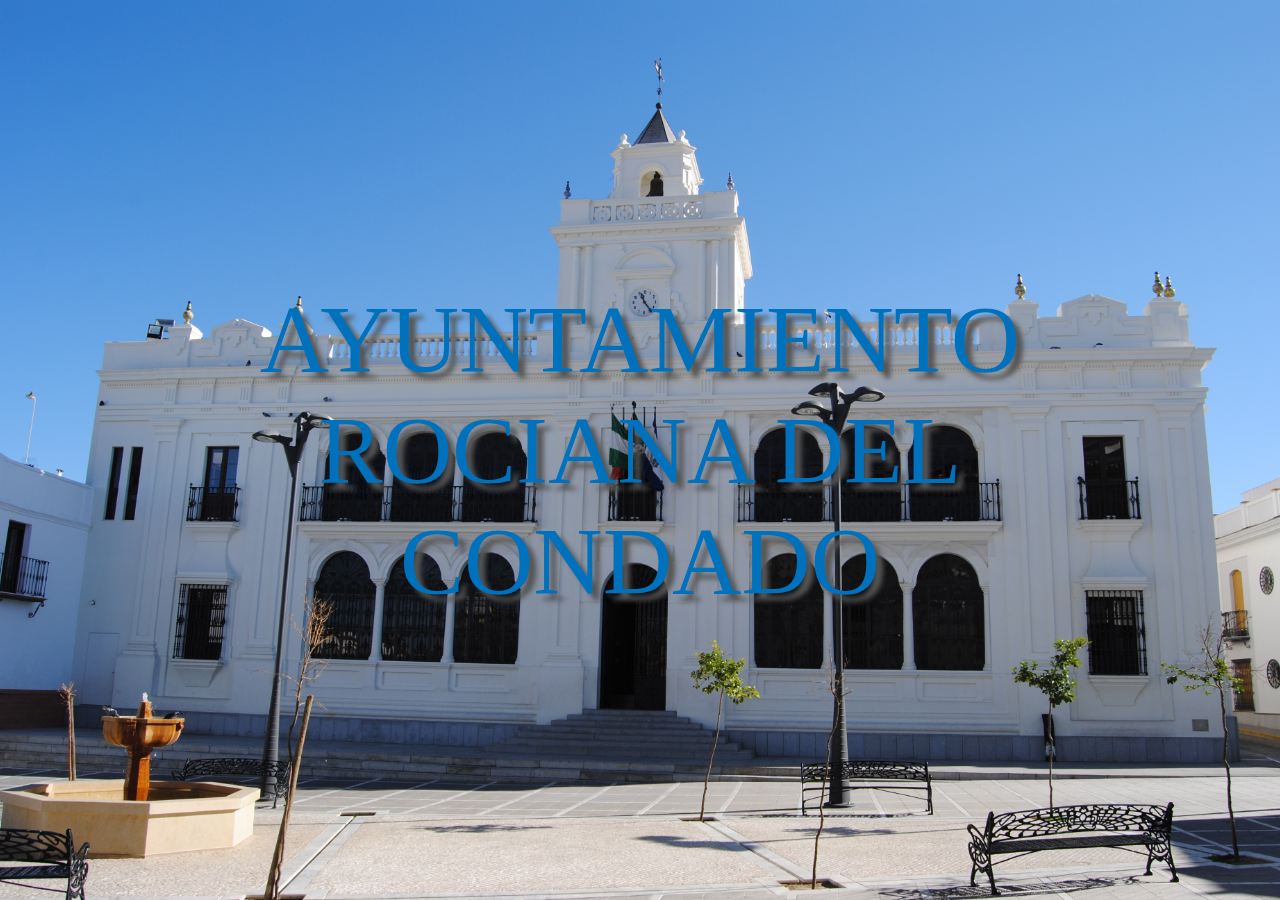
<file: index.html>
<!DOCTYPE html>
<html>
    <head>
        <meta charset="UTF-8"/>
        <title>Ayuntamiento de Rociana del Condado</title>
        <link rel="stylesheet" type="text/css" href="estilos/style.css"/>
        <link rel="icon" type="image/icon" href="imagenes/favicon.ico" sizes="any"/>
    </head>
    <body class="index">
        <a href="articulos/principal.html" class="titulo">AYUNTAMIENTO <br/>ROCIANA DEL CONDADO </a>
        <br>
    </body>
</html>
</file>
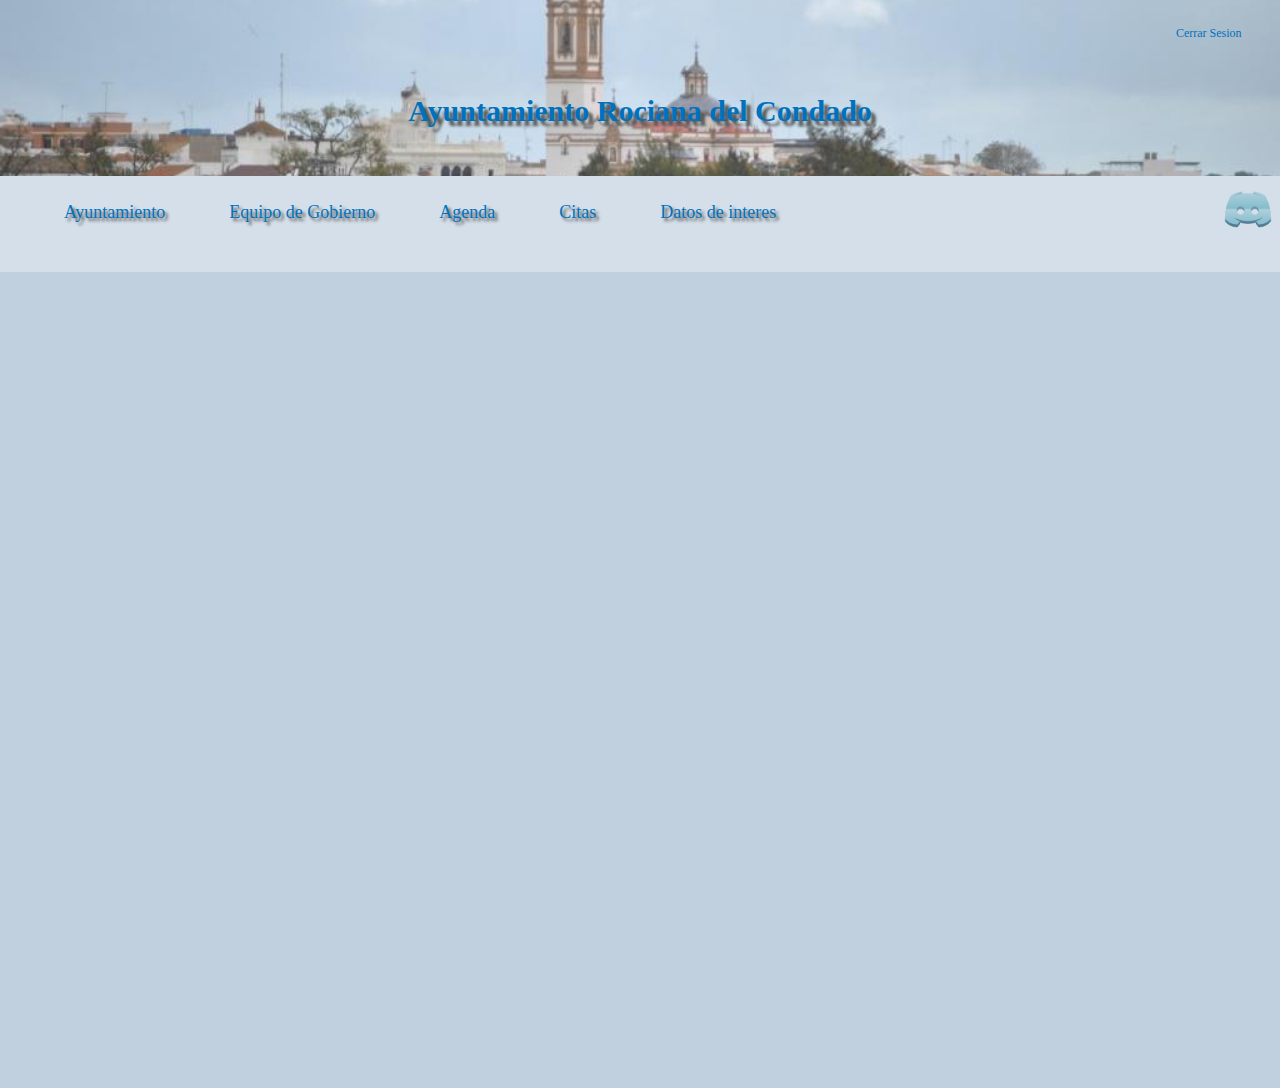
<file: articulos/agenda.html>
<!DOCTYPE html>
<html>
    <head>
        <meta charset="UTF-8"/>
        <title>Ayuntamiento Rociana del Condado</title>
        <link rel="stylesheet" type="text/css" href="../estilos/style.css"/>
        <link rel="icon" type="image/icon" href="../imagenes/favicon.ico" sizes="any"/>
    </head>
    <body class="principal">
        <div id="titulo">
            <a href="sesion.php" class="cierre_sesion">Cerrar Sesion</a>
            <p class="texto_titulo">Ayuntamiento Rociana del Condado</p>
        </div>
        <div id="principal">
            <div id="encabezado">
                <div id="browser">
                    <a href="ayuntamiento.html" class="browser_item">Ayuntamiento</a>
                    <a href="concejalias.html" class="browser_item">Equipo de Gobierno</a>
                    <a href="agenda.html" class="browser_item">Agenda</a>
                    <a href="citas.html" class="browser_item">Citas</a>
                    <a href="datos_interes.html" class="browser_item">Datos de interes</a>
                    <a href="https://discord.gg/KyTBVZAVay" target="blank"><img src="../imagenes/logo_discord.png" id="discord"/></a>
                </div>
            </div>
            <div id="noticias">

            </div>
        </div>
    </body>
</html>
</file>
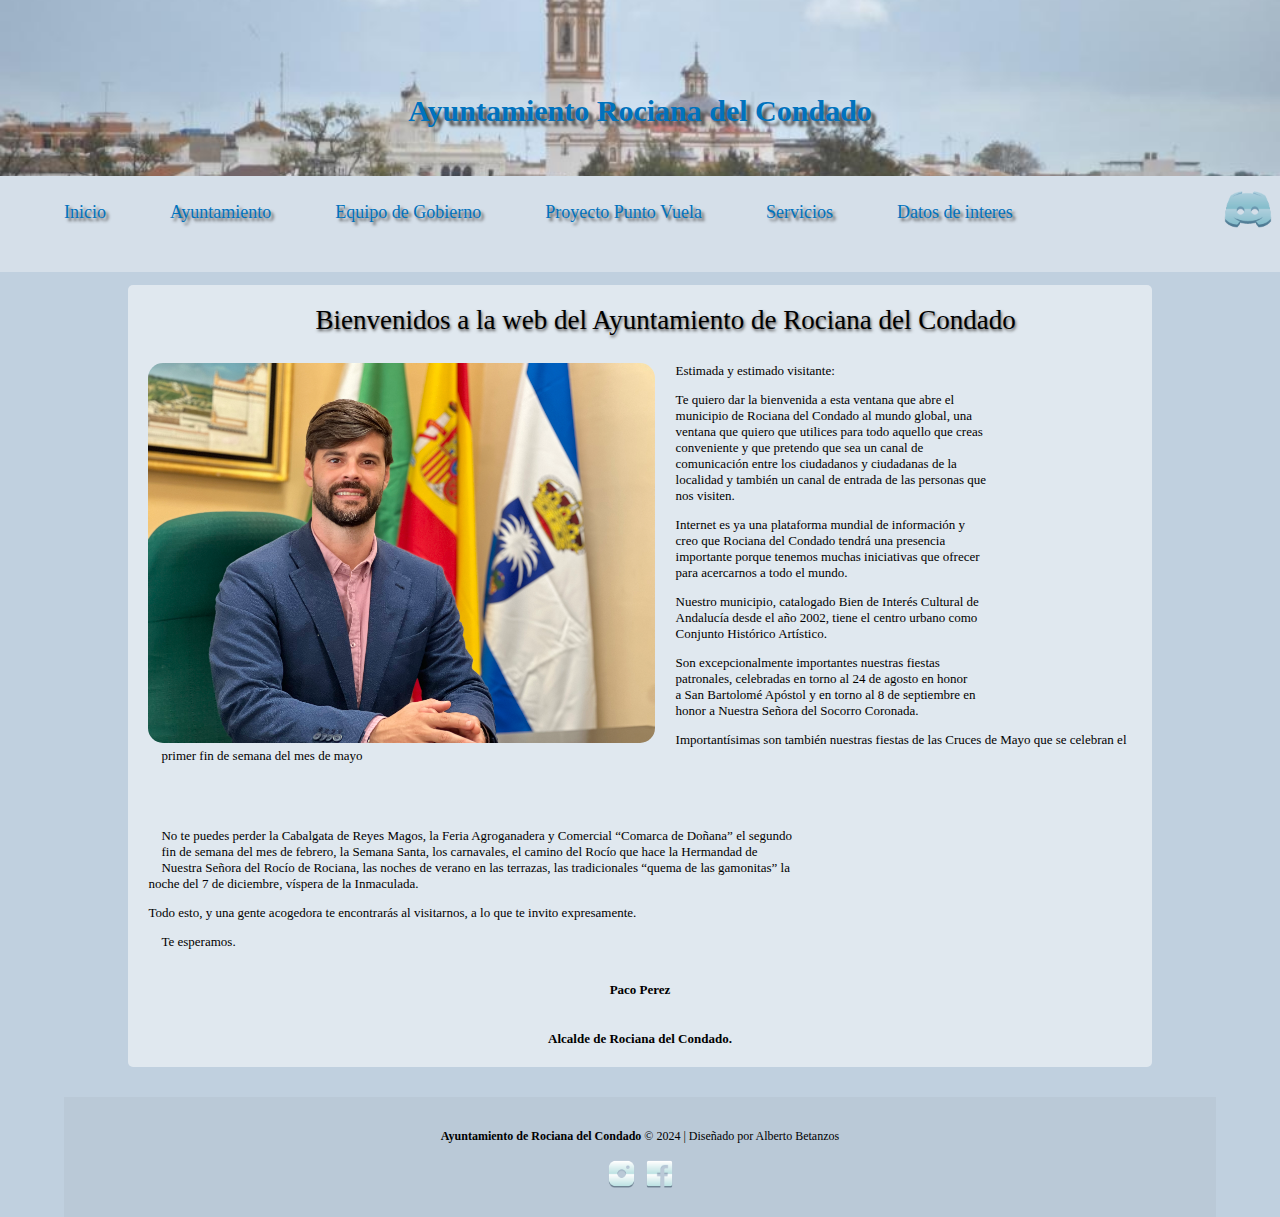
<file: articulos/ayuntamiento.html>
<!DOCTYPE html>
<html>
    <head>
        <meta charset="UTF-8"/>
        <meta name="viewport" content="width=device-width, initial-scale=1.0">
        <title>Ayuntamiento Rociana del Condado</title>
        <link rel="stylesheet" type="text/css" href="../estilos/style.css"/>
        <link rel="icon" type="image/icon" href="../imagenes/favicon.ico" sizes="any"/>
    </head>
    <body class="principal">
        <div id="titulo">
            <p class="texto_titulo">Ayuntamiento Rociana del Condado</p>
        </div>
        <div id="principal">
            <div id="encabezado">
                <div id="browser">
                    <a href="principal.html" class="browser_item">Inicio</a>
                    <a href="ayuntamiento.html" class="browser_item">Ayuntamiento</a>
                    <a href="concejalias.html" class="browser_item">Equipo de Gobierno</a>
                    <a href="proyecto_punto_vuela.html" class="browser_item">Proyecto Punto Vuela</a>
                    <a href="sesion.php" class="browser_item">Servicios</a>
                    <a href="datos_interes.html" class="browser_item">Datos de interes</a>
                    <a href="https://discord.gg/KyTBVZAVay" target="blank"><img src="../imagenes/logo_discord.png" id="discord"/></a>
                </div>
            </div>
            <div id="inf-ayunt">
                <div id="titulo-ayunt">
                    <p class="titulo-ayunt">Bienvenidos a la web del Ayuntamiento de Rociana del Condado</p>
                </div>
                <div id="content-ayunt">
                    <div id="img-ayunt">
                        <img src="../imagenes/alcalde.jpg" id="posic-alcal">
                    </div>
                    <div id="texto-ayunt">
                        <p>Estimada y estimado visitante:</p>
                        <p class="texto-ayunt">Te quiero dar la bienvenida a esta ventana que abre el</p>
                        <p class="texto-ayunt">municipio de Rociana del Condado al mundo global, una</p>
                        <p class="texto-ayunt">ventana que quiero que utilices para todo aquello que creas</p>
                        <p class="texto-ayunt">conveniente y que pretendo que sea un canal de</p>
                        <p class="texto-ayunt">comunicación entre los ciudadanos y ciudadanas de la</p>
                        <p class="texto-ayunt">localidad y también un canal de entrada de las personas que</p>
                        <p>nos visiten.</p>
                        <p class="texto-ayunt">Internet es ya una plataforma mundial de información y</p>
                        <p class="texto-ayunt">creo que Rociana del Condado tendrá una presencia</p>
                        <p class="texto-ayunt">importante porque tenemos muchas iniciativas que ofrecer</p>
                        <p>para acercarnos a todo el mundo.</p>
                        <p class="texto-ayunt">Nuestro municipio, catalogado Bien de Interés Cultural de</p>
                        <p class="texto-ayunt">Andalucía desde el año 2002, tiene el centro urbano como</p>
                        <p>Conjunto Histórico Artístico.</p>
                        <p class="texto-ayunt">Son excepcionalmente importantes nuestras fiestas</p>
                        <p class="texto-ayunt">patronales, celebradas en torno al 24 de agosto en honor</p>
                        <p class="texto-ayunt">a San Bartolomé Apóstol y en torno al 8 de septiembre en</p>
                        <p>honor a Nuestra Señora del Socorro Coronada.</p>
                        <p class="texto-ayunt">Importantísimas son también nuestras fiestas de las Cruces de Mayo que se celebran el primer fin de semana del mes de mayo</p>
                        <br/><br/><br/><br/>
                        <p class="texto-ayunt">No te puedes perder la Cabalgata de Reyes Magos, la Feria Agroganadera  y Comercial “Comarca de Doñana” el segundo</p>
                        <p class="texto-ayunt">fin de semana del mes de febrero, la Semana Santa, los carnavales, el camino del Rocío que hace la Hermandad de</p>
                        <p class="texto-ayunt">Nuestra Señora del Rocío de Rociana, las noches de verano en las terrazas, las tradicionales “quema de las gamonitas” la</p>
                        <p class="texto_ayunt">noche del 7 de diciembre, víspera de la Inmaculada.</p>
                        <p>Todo esto, y una gente acogedora te encontrarás al visitarnos, a lo que te invito expresamente.</p>
                        <p class="texto-ayunt">Te esperamos.</p>
                        <br/><br/>
                        <p class="desp-texto-ayunt">Paco Perez</p>
                        <p class="desp-texto-ayunt">Alcalde de Rociana del Condado.</p>      
                    </div>
                </div>
            </div>
            <div id="pie_pagina">
                <div id="contenido_pie">
                    <p class="color_texto"><b>Ayuntamiento de Rociana del Condado</b> &copy; 2024 | Diseñado por Alberto Betanzos</p>
                    <a href="https://www.instagram.com/?hl=es" target="black"><img src="../imagenes/instagram.png" class="redessoc"></a>
                    <a href="https://www.facebook.com/" target="black"><img src="../imagenes/facebook.png" class="redessoc"></a>
                </div>
            </div>
        </div>
    </body>
</html>
</file>
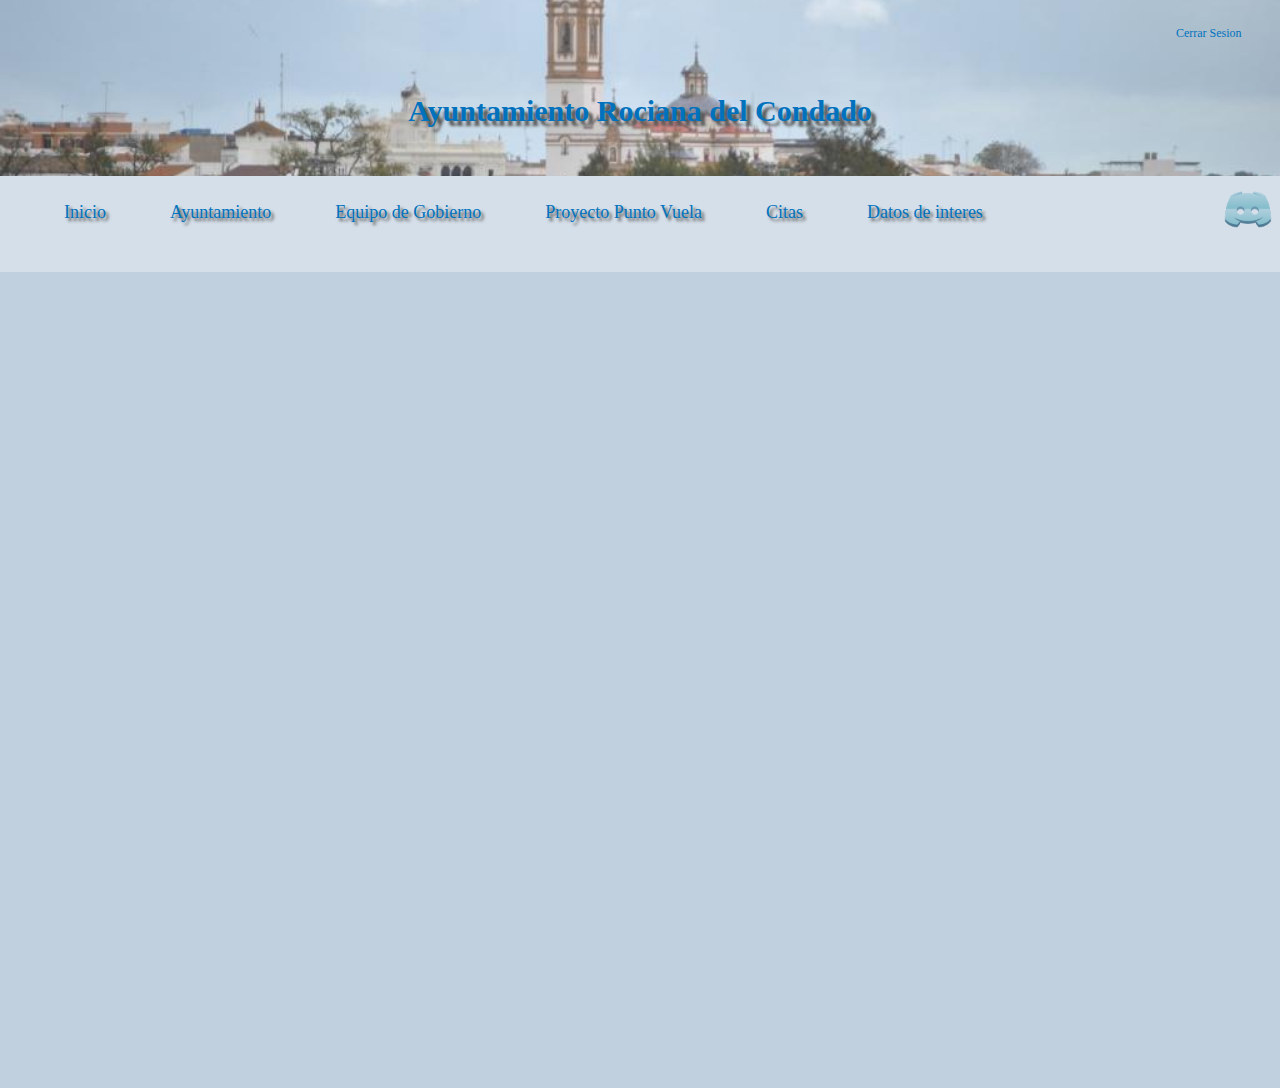
<file: articulos/citas.html>
<!DOCTYPE html>
<html>
    <head>
        <meta charset="UTF-8"/>
        <title>Ayuntamiento Rociana del Condado</title>
        <link rel="stylesheet" type="text/css" href="../estilos/style.css"/>
        <link rel="icon" type="image/icon" href="../imagenes/favicon.ico" sizes="any"/>
    </head>
    <body class="principal">
        <div id="titulo">
            <a href="sesion.php" class="cierre_sesion">Cerrar Sesion</a>
            <p class="texto_titulo">Ayuntamiento Rociana del Condado</p>
        </div>
        <div id="principal">
            <div id="encabezado">
                <div id="browser">
                    <a href="principal.html" class="browser_item">Inicio</a>
                    <a href="ayuntamiento.html" class="browser_item">Ayuntamiento</a>
                    <a href="concejalias.html" class="browser_item">Equipo de Gobierno</a>
                    <a href="proyecto_punto_vuela.html" class="browser_item">Proyecto Punto Vuela</a>
                    <a href="citas.html" class="browser_item">Citas</a>
                    <a href="datos_interes.html" class="browser_item">Datos de interes</a>
                    <a href="https://discord.gg/KyTBVZAVay" target="blank"><img src="../imagenes/logo_discord.png" id="discord"/></a>
                </div>
            </div>
            <div id="noticias">

            </div>
        </div>
    </body>
</html>
</file>
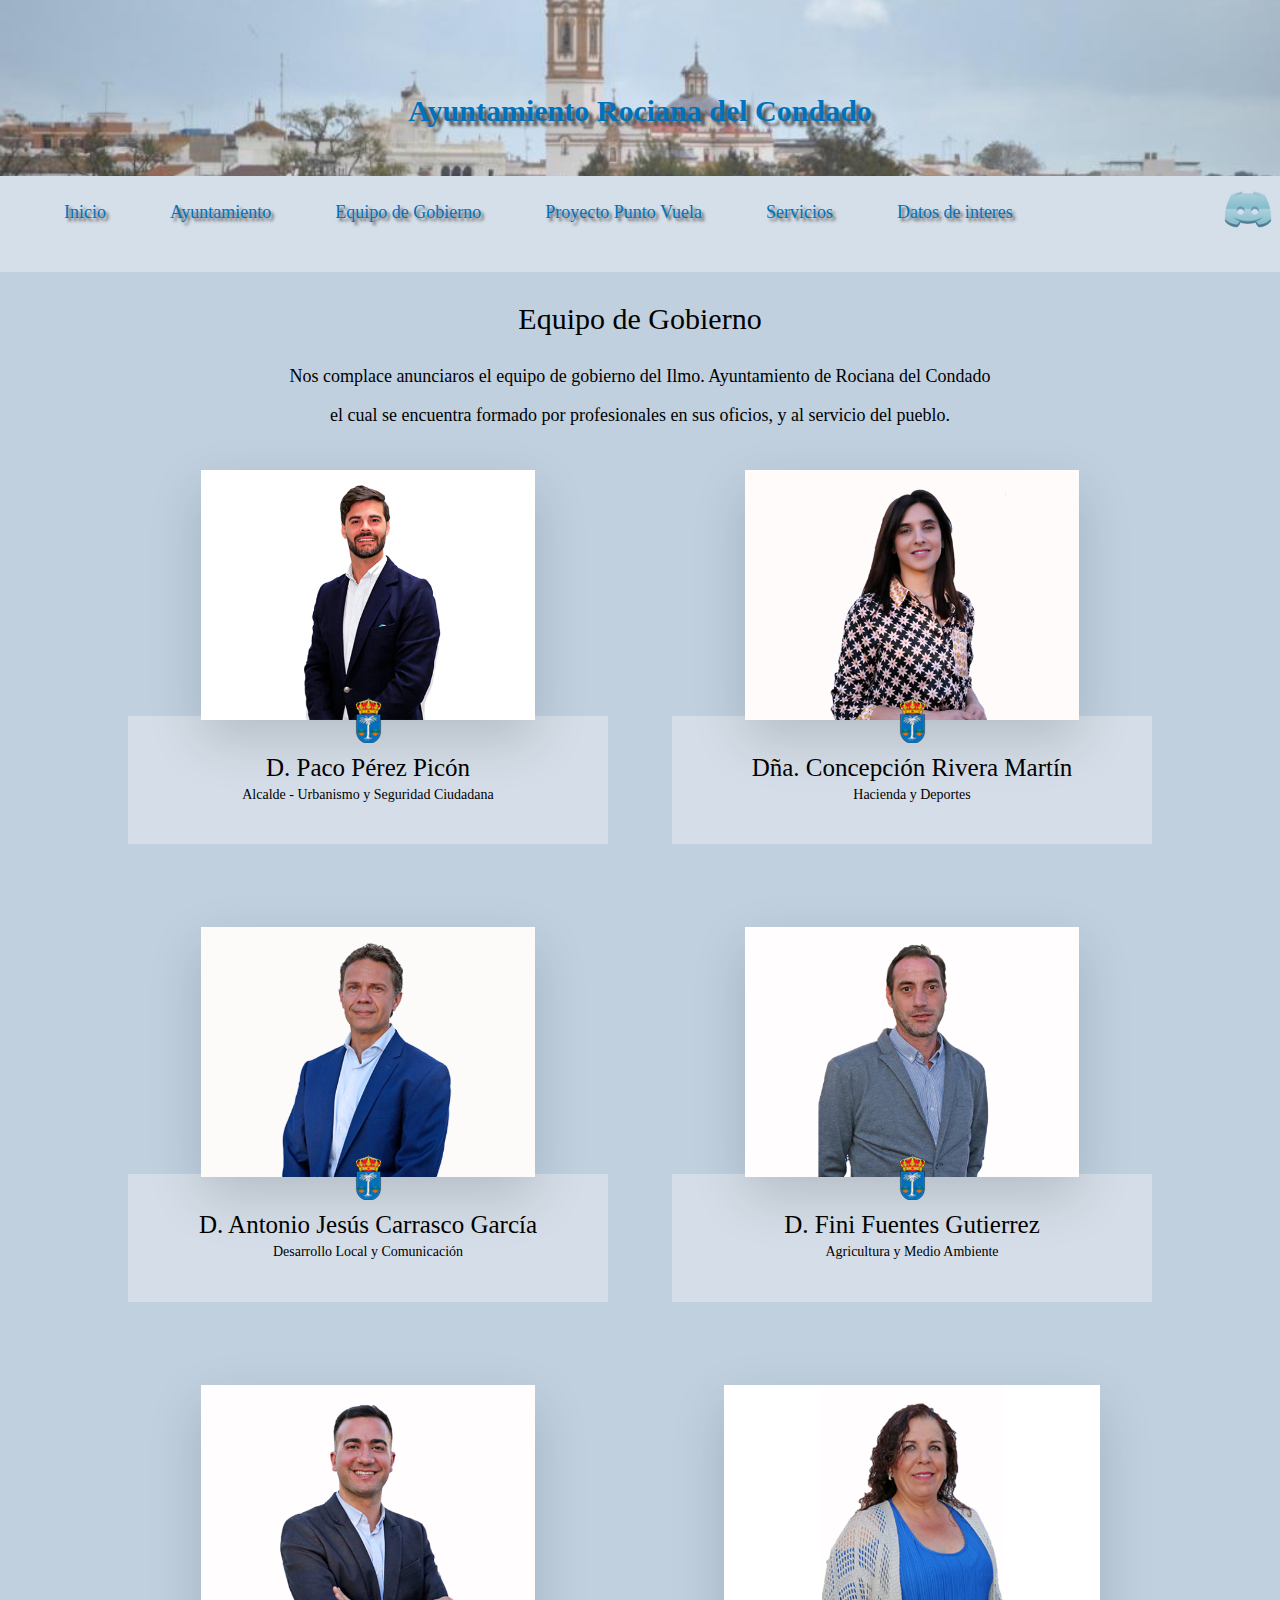
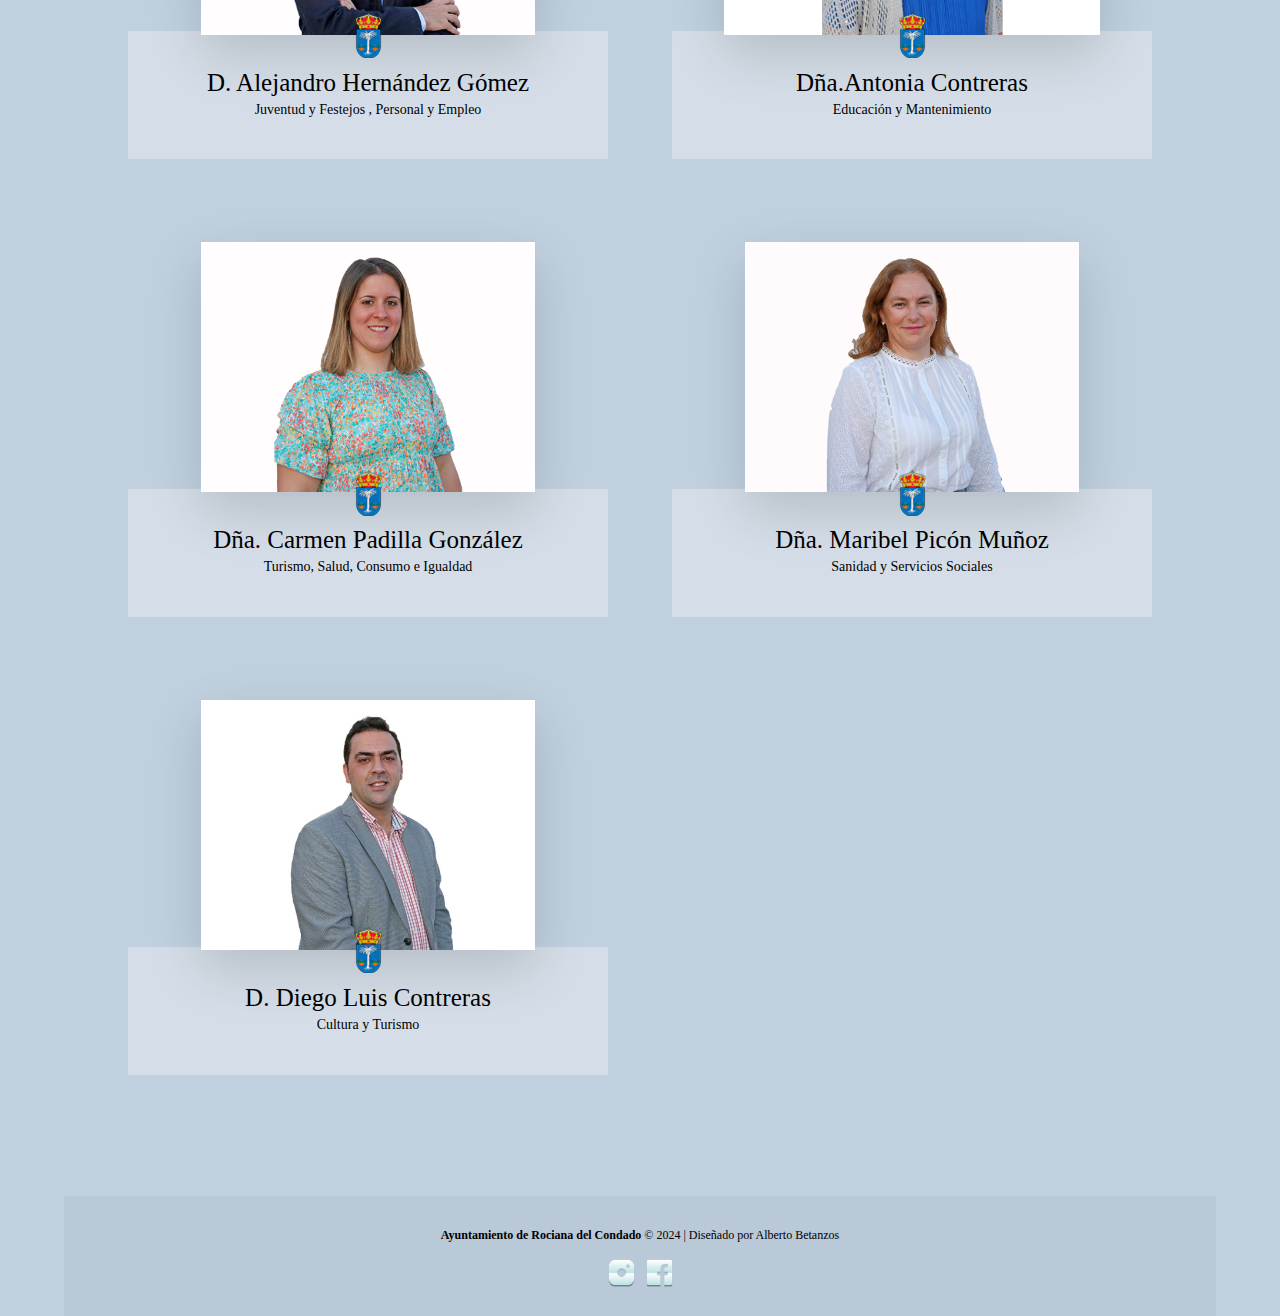
<file: articulos/concejalias.html>
<!DOCTYPE html>
<html>
    <head>
        <meta charset="UTF-8"/>
        <meta name="viewport" content="width=device-width, initial-scale=1.0">
        <title>Ayuntamiento Rociana del Condado</title>
        <link rel="stylesheet" type="text/css" href="../estilos/style.css"/>
        <link rel="icon" type="image/icon" href="../imagenes/favicon.ico" sizes="any"/>
    </head>
    <body class="principal">
        <div id="titulo">
            <p class="texto_titulo">Ayuntamiento Rociana del Condado</p>
        </div>
        <div id="principal_concejalias">
            <div id="encabezado">
                <div id="browser">
                    <a href="principal.html" class="browser_item">Inicio</a>
                    <a href="ayuntamiento.html" class="browser_item">Ayuntamiento</a>
                    <a href="concejalias.html" class="browser_item">Equipo de Gobierno</a>
                    <a href="proyecto_punto_vuela.html" class="browser_item">Proyecto Punto Vuela</a>
                    <a href="sesion.php" class="browser_item">Servicios</a>
                    <a href="datos_interes.html" class="browser_item">Datos de interes</a>
                    <a href="https://discord.gg/KyTBVZAVay" target="blank"><img src="../imagenes/logo_discord.png" id="discord"/></a>
                </div>
            </div>
            <div id="contenido_concejalias">
                <p id="center_encabezado">Equipo de Gobierno</p>
                <p id="center">Nos complace anunciaros el equipo de gobierno del Ilmo. Ayuntamiento de Rociana del Condado</p>
                <p id="center">el cual se encuentra formado por profesionales en sus oficios, y al servicio del pueblo.</p>
                <div id="articulo_concejalia1">
                    <div>
                        <img src="../imagenes/equipo_gobierno/paco_perez.png" id="posicion"/>
                    </div>
                    <div>
                        <img src="../imagenes/logo.png" id="logo_aytm"/>
                    </div>
                    <div id="texto_concejal">
                        <p class="nombre_concejal">D. Paco Pérez Picón</p>
                        <p class="info_concejal">Alcalde - Urbanismo y Seguridad Ciudadana</p>
                    </div>
                </div>
                <div id="articulo_concejalia2">
                    <div>
                        <img src="../imagenes/equipo_gobierno/concepcion_rivera.png" id="posicion"/>
                    </div>
                    <div>
                        <img src="../imagenes/logo.png" id="logo_aytm"/>
                    </div>
                    <div id="texto_concejal">
                        <p class="nombre_concejal">Dña. Concepción Rivera Martín</p>
                        <p class="info_concejal">Hacienda y Deportes</p>
                    </div>
                </div>
                <div id="articulo_concejalia1">
                    <div>
                        <img src="../imagenes/equipo_gobierno/antonio_carrasco.png" id="posicion"/>
                    </div>
                    <div>
                        <img src="../imagenes/logo.png" id="logo_aytm"/>
                    </div>
                    <div id="texto_concejal">
                        <p class="nombre_concejal">D. Antonio Jesús Carrasco García</p>
                        <p class="info_concejal">Desarrollo Local y Comunicación</p>
                    </div>
                </div>
                <div id="articulo_concejalia2">
                    <div>
                        <img src="../imagenes/equipo_gobierno/fini_fuentes.png" id="posicion"/>
                    </div>
                    <div>
                        <img src="../imagenes/logo.png" id="logo_aytm"/>
                    </div>
                    <div id="texto_concejal">
                        <p class="nombre_concejal">D. Fini Fuentes Gutierrez</p>
                        <p class="info_concejal">Agricultura y Medio Ambiente</p>
                    </div>
                </div>
                <div id="articulo_concejalia1">
                    <div>
                        <img src="../imagenes/equipo_gobierno/alejandro_hernandez.png" id="posicion"/>
                    </div>
                    <div>
                        <img src="../imagenes/logo.png" id="logo_aytm"/>
                    </div>
                    <div id="texto_concejal">
                        <p class="nombre_concejal">D. Alejandro Hernández Gómez</p>
                        <p class="info_concejal">Juventud y Festejos , Personal y Empleo</p>
                    </div>
                </div>
                <div id="articulo_concejalia2">
                    <div>
                        <img src="../imagenes/equipo_gobierno/antonia_contreras.png" id="posicion"/>
                    </div>
                    <div>
                        <img src="../imagenes/logo.png" id="logo_aytm"/>
                    </div>
                    <div id="texto_concejal">
                        <p class="nombre_concejal">Dña.Antonia Contreras</p>
                        <p class="info_concejal">Educación y Mantenimiento</p>
                    </div>
                </div>
                <div id="articulo_concejalia1">
                    <div>
                        <img src="../imagenes/equipo_gobierno/carmen_padilla.png" id="posicion"/>
                    </div>
                    <div>
                        <img src="../imagenes/logo.png" id="logo_aytm"/>
                    </div>
                    <div id="texto_concejal">
                        <p class="nombre_concejal">Dña. Carmen Padilla González</p>
                        <p class="info_concejal">Turismo, Salud, Consumo e Igualdad</p>
                    </div>
                </div>
                <div id="articulo_concejalia2">
                    <div>
                        <img src="../imagenes/equipo_gobierno/maribel_picon.png" id="posicion"/>
                    </div>
                    <div>
                        <img src="../imagenes/logo.png" id="logo_aytm"/>
                    </div>
                    <div id="texto_concejal">
                        <p class="nombre_concejal">Dña. Maribel Picón Muñoz</p>
                        <p class="info_concejal">Sanidad y Servicios Sociales</p>
                    </div>
                </div>
                <div id="articulo_concejalia1">
                    <div>
                        <img src="../imagenes/equipo_gobierno/diego_luis.png" id="posicion"/>
                    </div>
                    <div>
                        <img src="../imagenes/logo.png" id="logo_aytm"/>
                    </div>
                    <div id="texto_concejal">
                        <p class="nombre_concejal">D. Diego Luis Contreras</p>
                        <p class="info_concejal">Cultura y Turismo</p>
                    </div>
                </div>
            </div>
            <div id="pie_pagina">
                <div id="contenido_pie">
                    <p class="color_texto"><b>Ayuntamiento de Rociana del Condado</b> &copy; 2024 | Diseñado por Alberto Betanzos</p>
                    <a href="https://www.instagram.com/?hl=es" target="black"><img src="../imagenes/instagram.png" class="redessoc"></a>
                    <a href="https://www.facebook.com/" target="black"><img src="../imagenes/facebook.png" class="redessoc"></a>
                </div>
            </div>
        </div>
    </body>
</html>
</file>
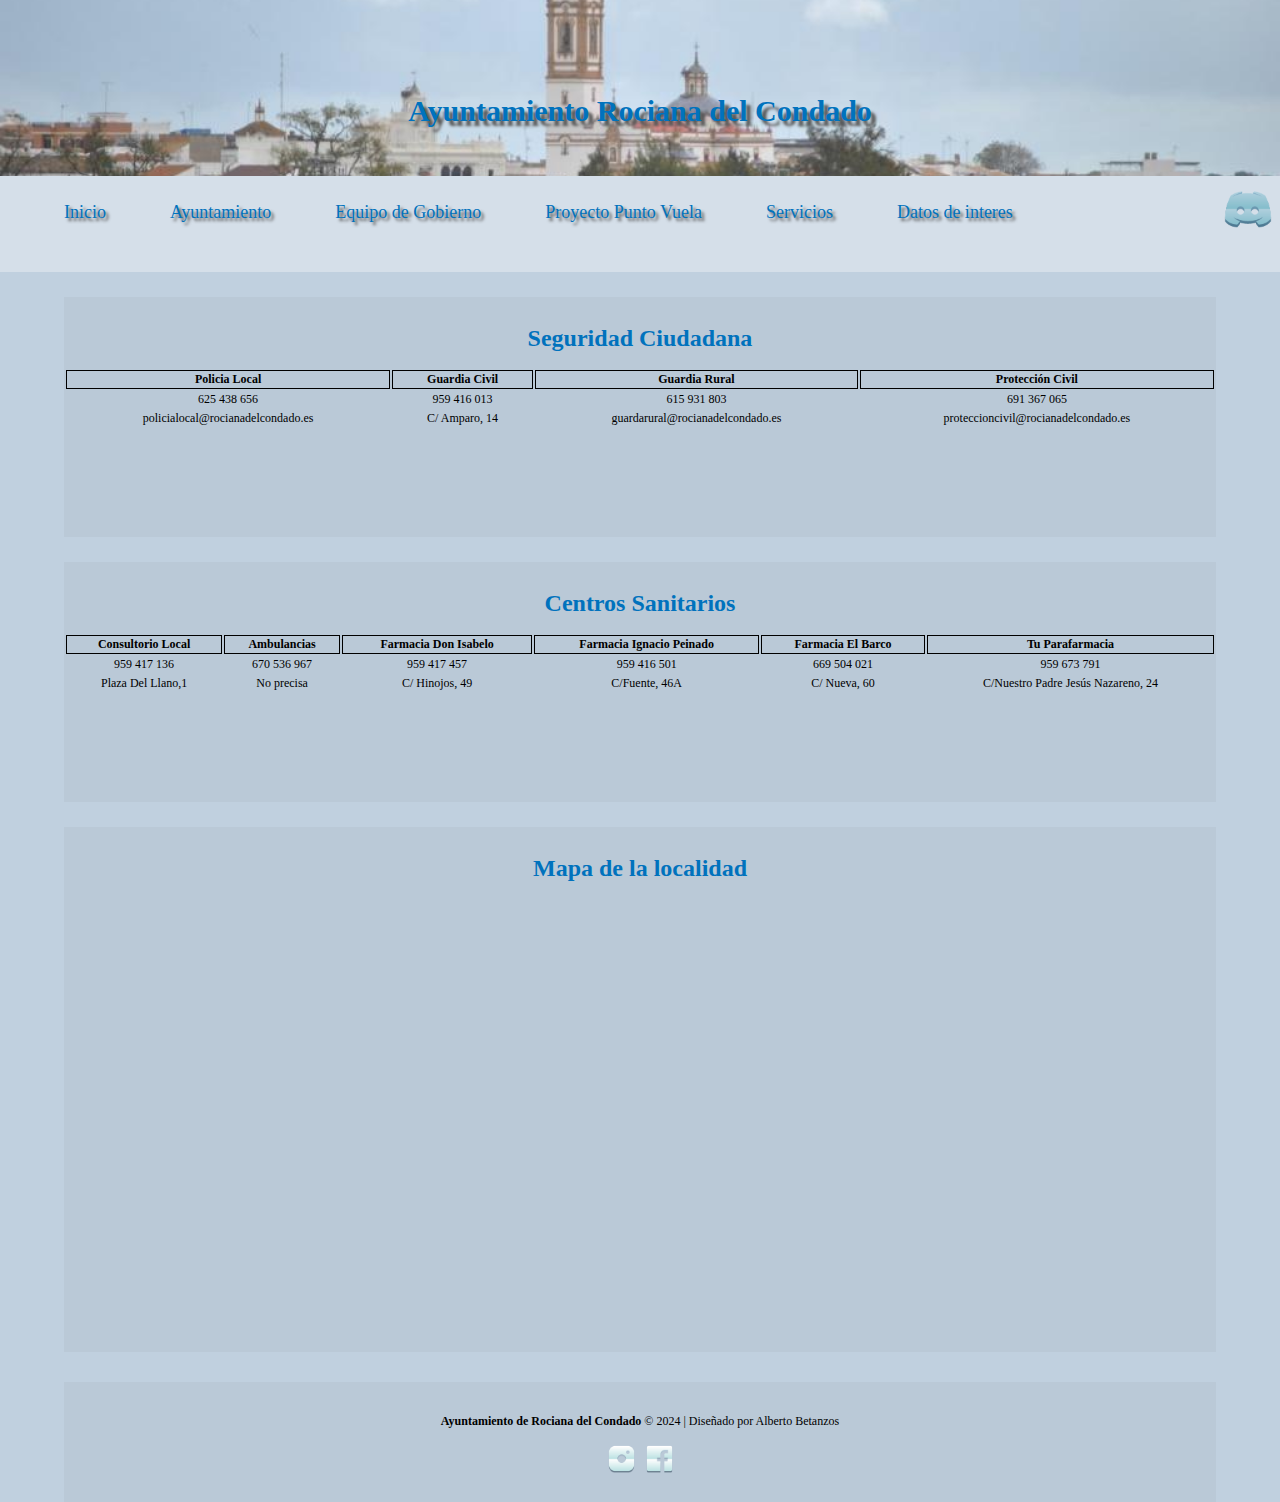
<file: articulos/datos_interes.html>
<!DOCTYPE html>
<html>
    <head>
        <meta charset="UTF-8"/>
        <title>Ayuntamiento Rociana del Condado</title>
        <link rel="stylesheet" type="text/css" href="../estilos/style.css"/>
        <link rel="icon" type="image/icon" href="../imagenes/favicon.ico" sizes="any"/>
    </head>
    <body class="principal">
        <div id="titulo">
            <p class="texto_titulo">Ayuntamiento Rociana del Condado</p>
        </div>
        <div id="principal">
            <div id="encabezado">
                <div id="browser">
                    <a href="principal.html" class="browser_item">Inicio</a>
                    <a href="ayuntamiento.html" class="browser_item">Ayuntamiento</a>
                    <a href="concejalias.html" class="browser_item">Equipo de Gobierno</a>
                    <a href="proyecto_punto_vuela.html" class="browser_item">Proyecto Punto Vuela</a>
                    <a href="sesion.php" class="browser_item">Servicios</a>
                    <a href="datos_interes.html" class="browser_item">Datos de interes</a>
                    <a href="https://discord.gg/KyTBVZAVay" target="blank"><img src="../imagenes/logo_discord.png" id="discord"/></a>
                </div>
            </div>
            <div id="datos_interes">
                <div id="texto_interes">
                    <h1>Seguridad Ciudadana</h1>
                    <table class="seg_ciudadana">
                        <tr>
                            <td class="titulo_table">Policia Local</td>
                            <td class="titulo_table">Guardia Civil</td>
                            <td class="titulo_table">Guardia Rural</td>
                            <td class="titulo_table">Protección Civil</td>
                        </tr>
                        <tr>
                            <td>625 438 656</td>
                            <td>959 416 013</td>
                            <td>615 931 803</td>
                            <td>691 367 065</td>
                        </tr>
                        <tr>
                            <td>policialocal@rocianadelcondado.es</td>
                            <td>C/ Amparo, 14</td>
                            <td>guardarural@rocianadelcondado.es</td>
                            <td>proteccioncivil@rocianadelcondado.es</td>
                        </tr>
                    </table>
                </div>
            </div>
            <div id="datos_interes">
                <div id="texto_interes">
                    <h1>Centros Sanitarios</h1>
                    <table class="seg_ciudadana">
                        <tr>
                            <td class="titulo_table">Consultorio Local</td>
                            <td class="titulo_table">Ambulancias</td>
                            <td class="titulo_table">Farmacia Don Isabelo</td>
                            <td class="titulo_table">Farmacia Ignacio Peinado</td>
                            <td class="titulo_table">Farmacia El Barco</td>
                            <td class="titulo_table">Tu Parafarmacia</td>
                        </tr>
                        <tr>
                            <td>959 417 136</td>
                            <td>670 536 967</td>
                            <td>959 417 457</td>
                            <td>959 416 501</td>
                            <td>669 504 021</td>
                            <td>959 673 791</td>
                        </tr>
                        <tr>
                            <td>Plaza Del Llano,1</td>
                            <td>No precisa</td>
                            <td>C/ Hinojos, 49</td>
                            <td>C/Fuente, 46A</td>
                            <td>C/ Nueva, 60</td>
                            <td>C/Nuestro Padre Jesús Nazareno, 24 </td>
                        </tr>
                    </table>
                </div>
            </div>
            <div id="datos_interes_mapa">
                <div id="texto_interes">
                    <h1>Mapa de la localidad</h1>
                    <p><iframe style="border: 0;" src="https://www.google.com/maps/embed?pb=!1m18!1m12!1m3!1d12694.218689158744!2d-6.607168361564492!3d37.30568694533891!2m3!1f0!2f0!3f0!3m2!1i1024!2i768!4f13.1!3m3!1m2!1s0xd11efeaa0164cdb%3A0xc5c8ef10f1ac5f80!2s21720+Rociana+del+Condado%2C+Huelva!5e0!3m2!1ses!2ses!4v1453892736752" width="600" height="450" frameborder="0" allowfullscreen="allowfullscreen"></iframe></p>
                </div>
            </div>
            <div id="pie_pagina">
                <div id="contenido_pie">
                    <p class="color_texto"><b>Ayuntamiento de Rociana del Condado</b> &copy; 2024 | Diseñado por Alberto Betanzos</p>
                    <a href="https://www.instagram.com/?hl=es" target="black"><img src="../imagenes/instagram.png" class="redessoc"></a>
                    <a href="https://www.facebook.com/" target="black"><img src="../imagenes/facebook.png" class="redessoc"></a>
                </div>
            </div>
        </div>
    </body>
</html>
</file>
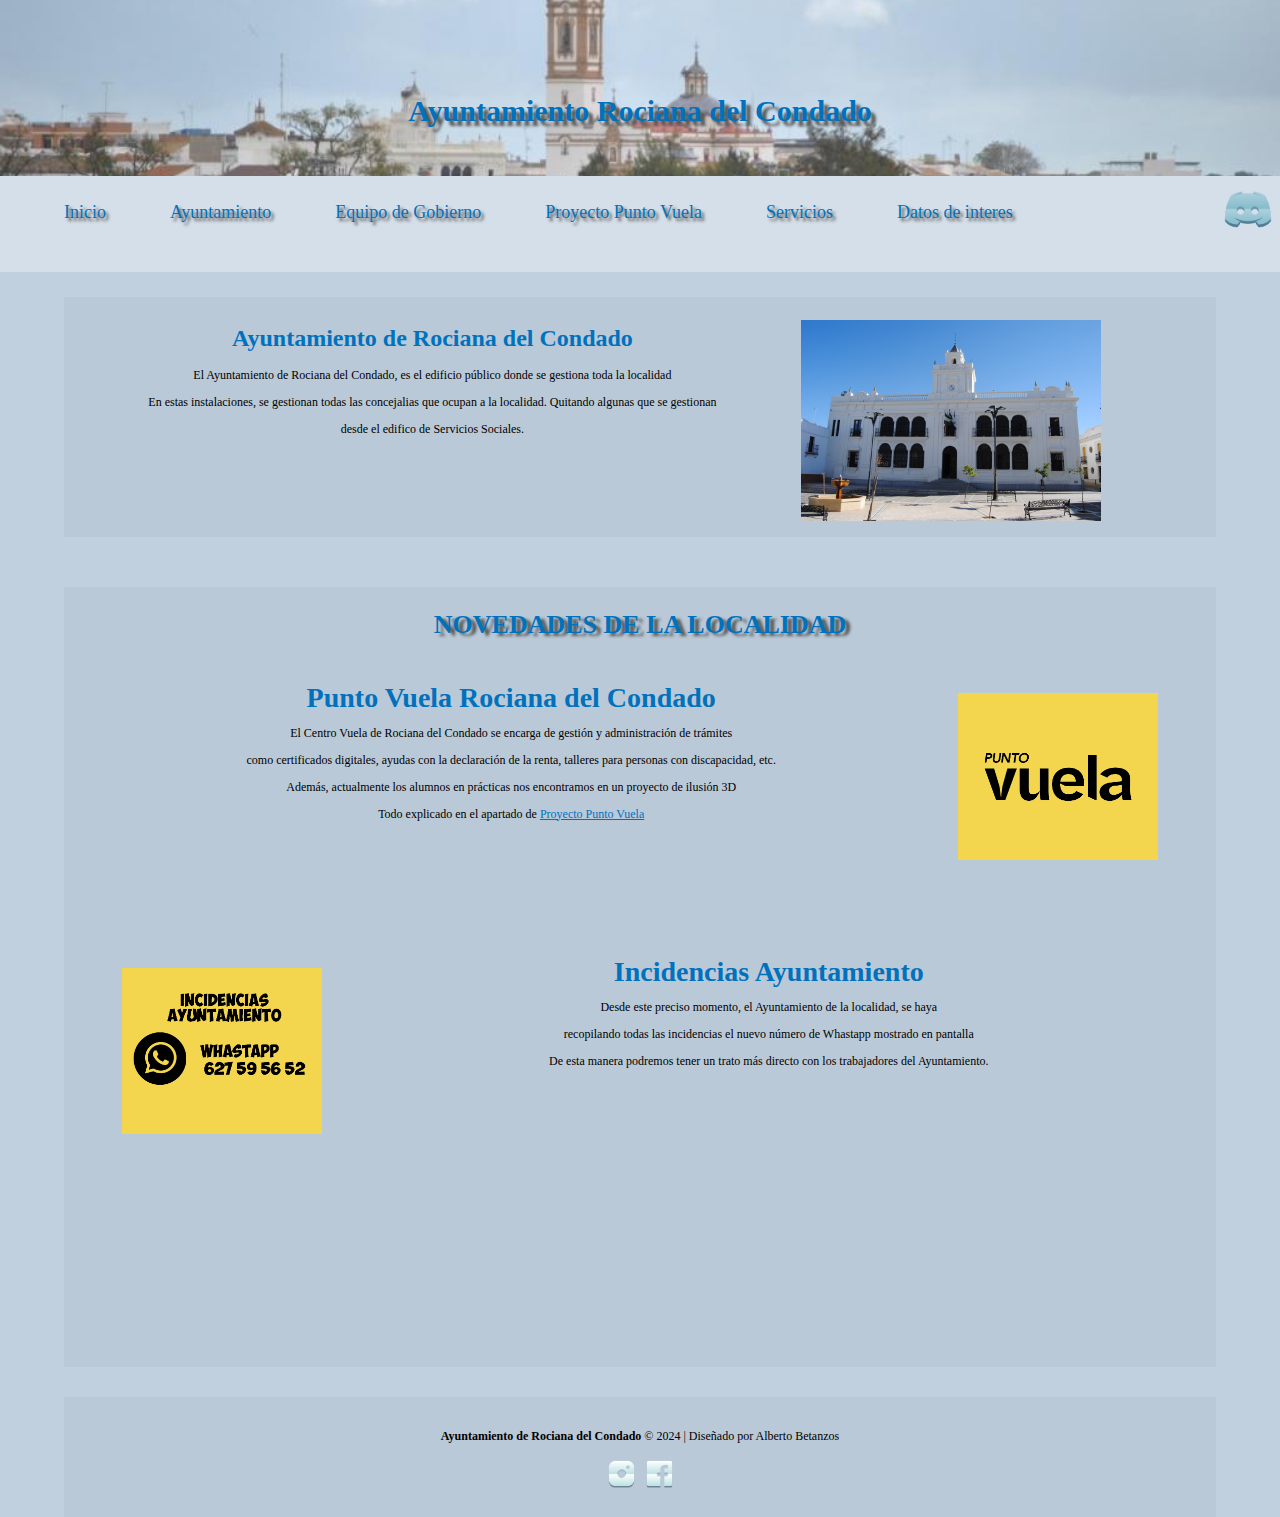
<file: articulos/principal.html>
<!DOCTYPE html>
<html>
    <head>
        <meta charset="UTF-8"/>
        <meta name="viewport" content="width=device-width, initial-scale=1.0">
        <title>Ayuntamiento Rociana del Condado</title>
        <link rel="stylesheet" type="text/css" href="../estilos/style.css"/>
        <link rel="icon" type="image/icon" href="../imagenes/favicon.ico" sizes="any"/>
    </head>
    <body class="principal">
        <div id="titulo">
            <p class="texto_titulo">Ayuntamiento Rociana del Condado</p>
        </div>
        <div id="principal">
            <div id="encabezado">
                <div id="browser">
                    <a href="principal.html" class="browser_item">Inicio</a>
                    <a href="ayuntamiento.html" class="browser_item">Ayuntamiento</a>
                    <a href="concejalias.html" class="browser_item">Equipo de Gobierno</a>
                    <a href="proyecto_punto_vuela.html" class="browser_item">Proyecto Punto Vuela</a>
                    <a href="sesion.php" class="browser_item">Servicios</a>
                    <a href="datos_interes.html" class="browser_item">Datos de interes</a>
                    <a href="https://discord.gg/KyTBVZAVay" target="blank"><img src="../imagenes/logo_discord.png" id="discord"/></a>
                </div>
            </div>
            <div id="explicacion">
                <div id="texto">
                    <img src="../imagenes/index.jpg" id="foto"/>
                    <h1>Ayuntamiento de Rociana del Condado</h1>
                    <p class="color_texto">El Ayuntamiento de Rociana del Condado, es el edificio público donde se gestiona toda la localidad</p>
                    <p class="color_texto">En estas instalaciones, se gestionan todas las concejalias que ocupan a la localidad. Quitando algunas que se gestionan</p>
                    <p class="color_texto">desde el edifico de Servicios Sociales.</p>
                </div>
            </div>
            <div id="novedades_localidad">
                <div id="cab_novedades">
                    <h1 class="top">NOVEDADES DE LA LOCALIDAD</h1>
                </div>
                <div id="novedad">
                    <img src="../imagenes/punto_vuela.png" id="foto1"/>
                    <div class="texto">
                        <a href="https://www.facebook.com/guadalinfo.rocianadelcondado/?_rdr" target="blank" class="titulos">Punto Vuela Rociana del Condado</a>
                        <p class="color_texto">El Centro Vuela de Rociana del Condado se encarga de gestión y administración de trámites</p>
                        <p class="color_texto">como certificados digitales, ayudas con la declaración de la renta, talleres para personas con discapacidad, etc.</p>
                        <p class="color_texto">Además, actualmente los alumnos en prácticas nos encontramos en un proyecto de ilusión 3D</p>
                        <p class="color_texto">Todo explicado en el apartado de <a href="../articulos/proyecto_punto_vuela.html" class="click">Proyecto Punto Vuela</a></p>
                    </div>
                </div>
                <div id="novedad">
                    <img src="../imagenes/incidencias.png" id="foto2"/>
                    <div class="texto">
                        <a href="https://www.instagram.com/p/C70wO11oV3s/?utm_source=ig_web_copy_link&igsh=MzRlODBiNWFlZA==" target="blank" class="titulos">Incidencias Ayuntamiento</a>
                        <p class="color_texto">Desde este preciso momento, el Ayuntamiento de la localidad, se haya</p>
                        <p class="color_texto">recopilando todas las incidencias el nuevo número de Whastapp mostrado en pantalla</p>
                        <p class="color_texto">De esta manera podremos tener un trato más directo con los trabajadores del Ayuntamiento.</p>
                    </div>    
                </div>
            </div>
            <div id="pie_pagina">
                <div id="contenido_pie">
                    <p class="color_texto"><b>Ayuntamiento de Rociana del Condado</b> &copy; 2024 | Diseñado por Alberto Betanzos</p>
                    <a href="https://www.instagram.com/?hl=es" target="black"><img src="../imagenes/instagram.png" class="redessoc"></a>
                    <a href="https://www.facebook.com/" target="black"><img src="../imagenes/facebook.png" class="redessoc"></a>
                </div>
            </div>
        </div>
    </body>
</html>
</file>
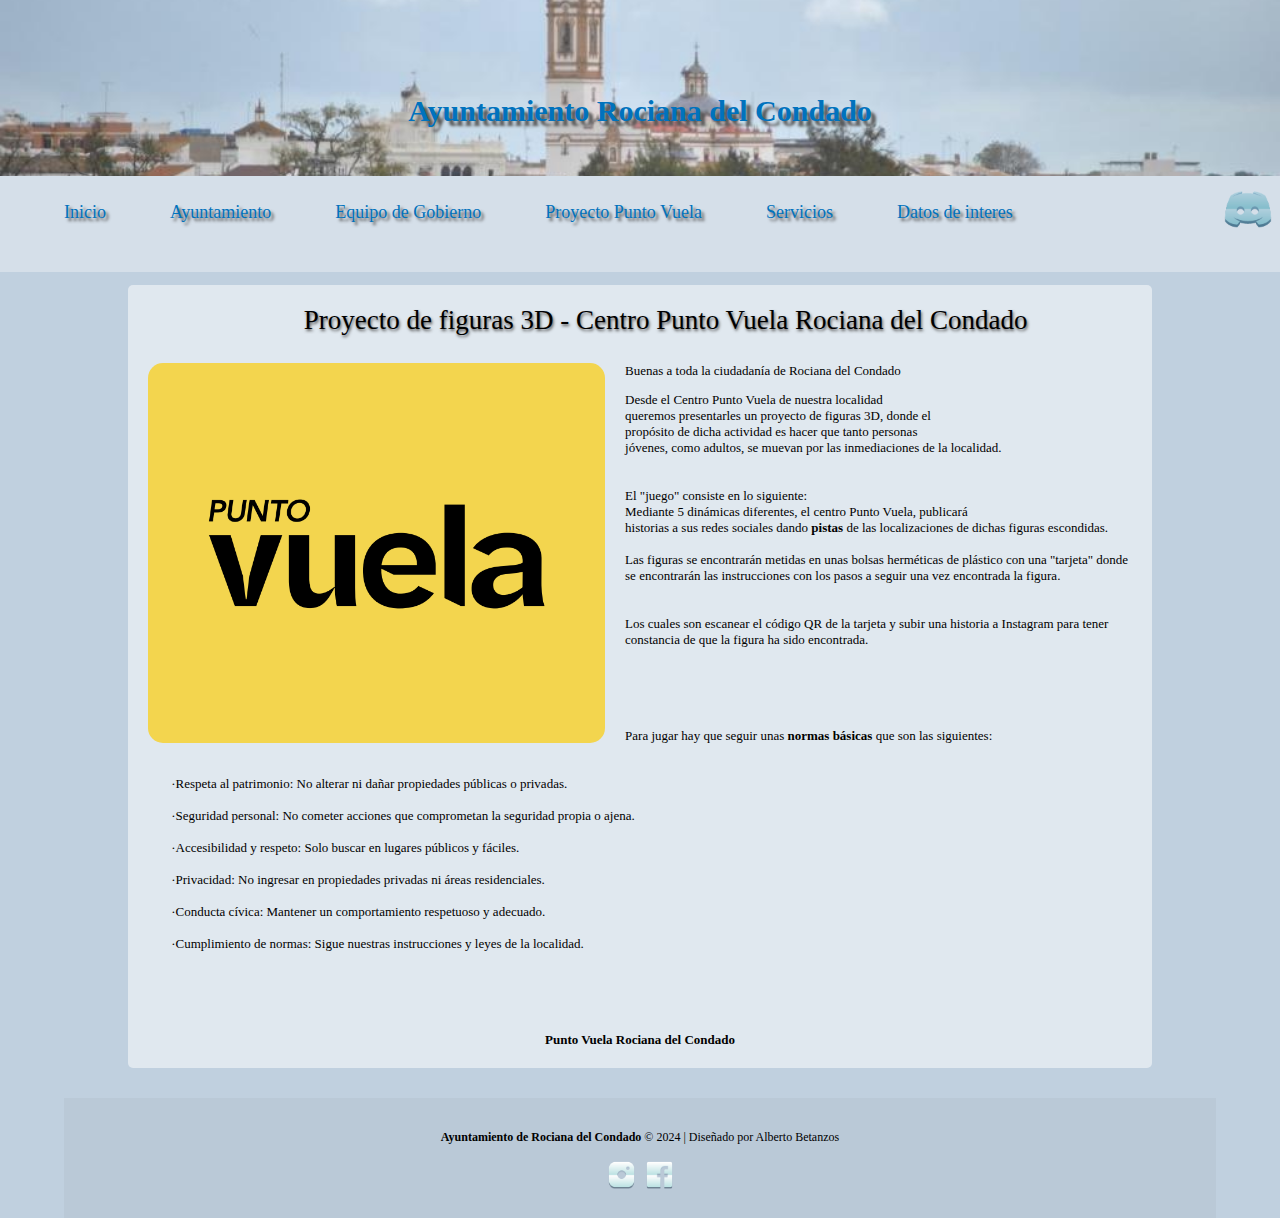
<file: articulos/proyecto_punto_vuela.html>
<!DOCTYPE html>
<html>
    <head>
        <meta charset="UTF-8"/>
        <title>Ayuntamiento Rociana del Condado</title>
        <link rel="stylesheet" type="text/css" href="../estilos/style.css"/>
        <link rel="icon" type="image/icon" href="../imagenes/favicon.ico" sizes="any"/>
    </head>
    <body class="principal">
        <div id="titulo">
            <p class="texto_titulo">Ayuntamiento Rociana del Condado</p>
        </div>
        <div id="principal">
            <div id="encabezado">
                <div id="browser">
                    <a href="principal.html" class="browser_item">Inicio</a>
                    <a href="ayuntamiento.html" class="browser_item">Ayuntamiento</a>
                    <a href="concejalias.html" class="browser_item">Equipo de Gobierno</a>
                    <a href="proyecto_punto_vuela.html" class="browser_item">Proyecto Punto Vuela</a>
                    <a href="sesion.php" class="browser_item">Servicios</a>
                    <a href="datos_interes.html" class="browser_item">Datos de interes</a>
                    <a href="https://discord.gg/KyTBVZAVay" target="blank"><img src="../imagenes/logo_discord.png" id="discord"/></a>
                </div>
            </div>
            <div id="inf-ayunt">
                <div id="titulo-ayunt">
                    <p class="titulo-ayunt">Proyecto de figuras 3D - Centro Punto Vuela Rociana del Condado</p>
                </div>
                <div id="content-ayunt">
                    <div id="img-ayunt">
                        <img src="../imagenes/punto_vuela.png" id="posic-alcal">
                    </div>
                    <div id="texto-ayunt">
                        <p>Buenas a toda la ciudadanía de Rociana del Condado</p>
                        <p class="texto-ayunt">Desde el Centro Punto Vuela de nuestra localidad</p>
                        <p class="texto-ayunt">queremos presentarles un proyecto de figuras 3D, donde el</p>
                        <p class="texto-ayunt">propósito de dicha actividad es hacer que tanto personas</p>
                        <p class="texto-ayunt">jóvenes, como adultos, se muevan por las inmediaciones de la localidad.</p>
                        <br/><br/>
                        <p class="texto-ayunt">El "juego" consiste en lo siguiente:</p>
                        <p class="texto-ayunt">Mediante 5 dinámicas diferentes, el centro Punto Vuela, publicará</p>
                        <p class="texto-ayunt">historias a sus redes sociales dando <b>pistas</b> de las localizaciones de dichas figuras escondidas.</p>
                        <br/>
                        <p class="texto-ayunt">Las figuras se encontrarán metidas en unas bolsas herméticas de plástico con una "tarjeta" donde</p>
                        <p class="texto-ayunt">se encontrarán las instrucciones con los pasos a seguir una vez encontrada la figura.</p>
                        <br/><br/>
                        <p class="texto-ayunt">Los cuales son escanear el código QR de la tarjeta y subir una historia a Instagram para tener</p>
                        <p class="texto-ayunt">constancia de que la figura ha sido encontrada.</p>
                        <br/><br/><br/><br/><br/>
                        <p class="texto-ayunt">Para jugar hay que seguir unas <b>normas básicas</b> que son las siguientes:</p>
                        <br/><br/>
                        <p class="texto-ayunt">&nbsp&nbsp&nbsp·Respeta al patrimonio: No alterar ni dañar propiedades públicas o privadas.</p>
                        <br/>
                        <p class="texto-ayunt">&nbsp&nbsp&nbsp·Seguridad personal: No cometer acciones que comprometan la seguridad propia o ajena.</p>
                        <br/>
                        <p class="texto-ayunt">&nbsp&nbsp&nbsp·Accesibilidad y respeto: Solo buscar en lugares públicos y fáciles.</p>
                        <br/>
                        <p class="texto-ayunt">&nbsp&nbsp&nbsp·Privacidad: No ingresar en propiedades privadas ni áreas residenciales.</p>
                        <br/>
                        <p class="texto-ayunt">&nbsp&nbsp&nbsp·Conducta cívica: Mantener un comportamiento respetuoso y adecuado.</p>
                        <br/>
                        <p class="texto-ayunt">&nbsp&nbsp&nbsp·Cumplimiento de normas: Sigue nuestras instrucciones y leyes de la localidad.</p>
                        <br/><br/><br/><br/><br/>
                        <p class="desp-texto-ayunt">Punto Vuela Rociana del Condado</p>
                    </div>
                </div>
            </div>
            <div id="pie_pagina">
                <div id="contenido_pie">
                    <p class="color_texto"><b>Ayuntamiento de Rociana del Condado</b> &copy; 2024 | Diseñado por Alberto Betanzos</p>
                    <a href="https://www.instagram.com/?hl=es" target="black"><img src="../imagenes/instagram.png" class="redessoc"></a>
                    <a href="https://www.facebook.com/" target="black"><img src="../imagenes/facebook.png" class="redessoc"></a>
                </div>
            </div>
        </div>
    </body>
</html>
</file>
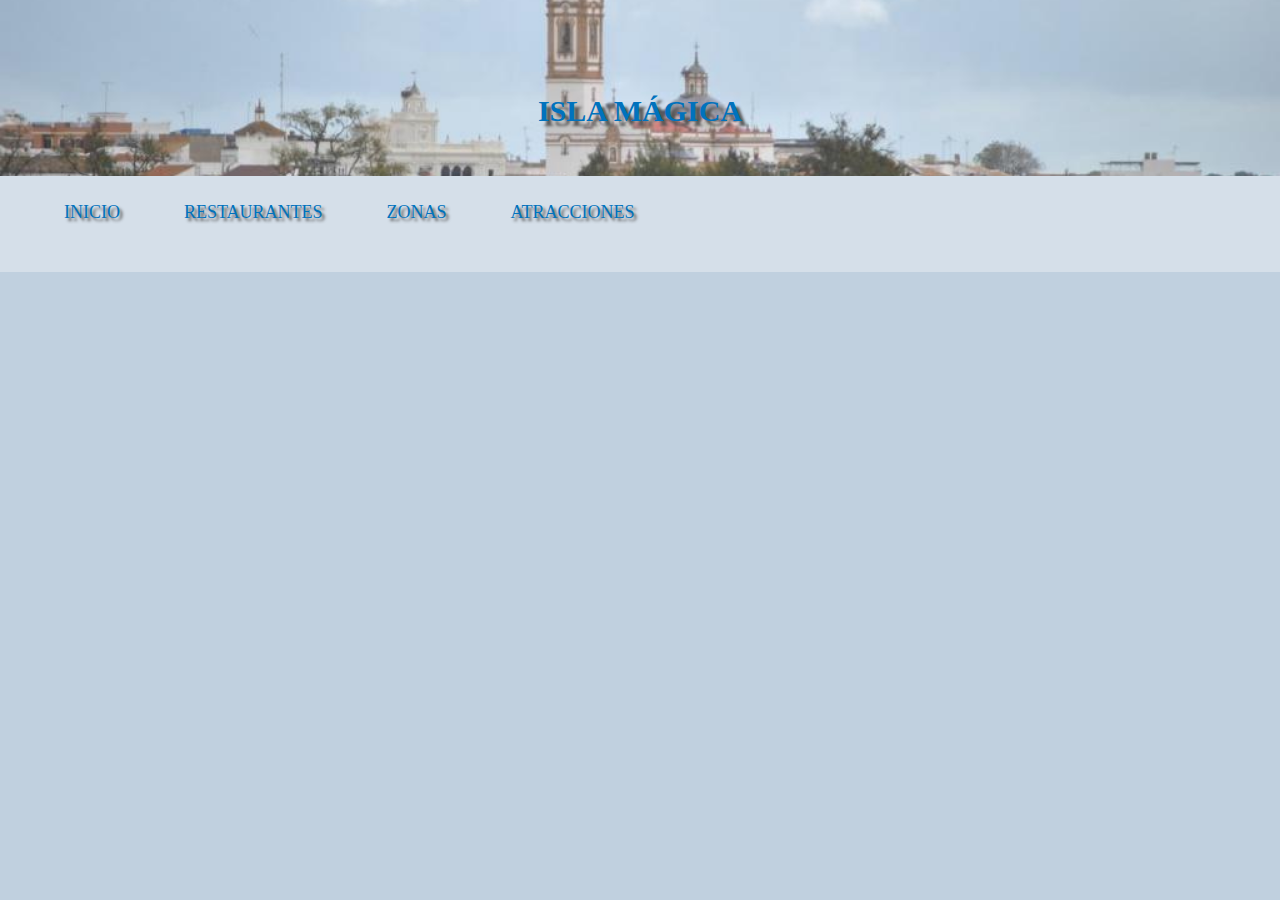
<file: articulos/tarifa.html>
<!DOCTYPE html>
<html>
    <head>
        <meta charset="UTF-8"/>
        <title>Isla Mágica Sevilla</title>
        <link rel="stylesheet" type="text/css" href="../estilos/style.css"/>
        <link rel="icon" type="image/icon" href="../imagenes/favicon.ico" sizes="any"/>
    </head>
    <body class="principal">
        <div id="titulo">
            <p class="texto_titulo">ISLA MÁGICA</p>
        </div>
        <div id="principal">
            <div id="encabezado">
                <div id="browser">
                    <a href="principal.html" class="browser_item">INICIO</a>
                    <a href="restaurantes.html" class="browser_item">RESTAURANTES</a>
                    <a href="zonas.html" class="browser_item">ZONAS</a>
                    <a href="atracciones.html" class="browser_item">ATRACCIONES</a>
                </div>
            </div>   
        </div>
    </body>
</html>
</file>
<file: estilos/style.css>
/*index.css*/
body.index{
    font-family: Verdana;
    background-image: url(../imagenes/index.jpg);
    background-size: cover;
    background-position: center center;
    background-attachment: fixed;
/*Compatible con cualquier navegador*/
    -webkit-background-size: cover;
    -moz-background-size: cover;
    -o-background-size: cover;
}
a.titulo{
    text-align: center;
    color: rgba(0,114,189,255);
    margin: 0;
    padding: 0;
    position: absolute;
    top: 50%;
    left: 50%;
    transform: translateX(-50%) translateY(-50%);
    font-size: 6em;
    text-shadow: #555 7px 7px 5px;
    text-decoration: none;
}
body.principal{
    background-color: rgba(192,208,223,255);
    box-sizing: border-box;
    margin: 0;
    padding: 0;
}
/*sesion.html*/
#form_conect{
    font-family: Verdana;
    font-size: 15px;
    margin-left: 25%;
    margin-right: 25%;
    margin-top: 1%;
}
.botonsito{
    font-family: Verdana;
    font-size: 12px;
    margin-left: 5%;
}
.fondo_form{
    background-color: rgba(114, 114, 114, 0.233);
    border-radius: 10px;
}

/*registro.html*/
#texto_volver{
    text-align: center;
    text-decoration: none;
    color: rgba(0,114,189,255);
    text-shadow: #555 5px 5px 3px;
    font-weight: bold;
}
/*principal.css*/
#titulo{
    height: 7em;
    padding-top: 5%;
    background-image: url(../imagenes/rociana.jpg);
    background-size: cover;
    background-position: center;
}
p.texto_titulo{
    text-decoration: none;
    font-family: Verdana;
    text-align: center;
    font-size: 30px;
    color: rgba(0,114,189,255);
    text-shadow: #555 5px 5px 3px;
    font-weight: bold;
}

#encabezado{
    height: 6em;
    background-color: rgba(255, 255, 255, 0.329);
    font-family: Cambria;
}
#noticias{
    margin-top: 1em;
    height: 50em;
}

a.browser_item{
    font-size: 15px;
    margin-top: 2%;
    text-decoration: none;
    color: rgba(0,114,189,255);
    text-shadow: #555 3px 3px 3px;
    float: left;
    margin-left: 5%;
    transition: all 0.2s ease;
    cursor: pointer;
    font-size: 18px;
}
a.browser_item:hover{
    display: block;
    color: rgb(164,83,84);
    transition: all 0.9s ease;
    letter-spacing: 0.2em;
    font-weight: bold;
}
a.cierre_sesion{
    text-decoration: none;
    float: right;
    margin-right: 3%;
    margin-top: -3%;
    color: rgba(0,114,189,255);
    font-family: Verdana;
    font-size: 12px;
}
b.usuario{
    text-decoration: none;
    float: left;
    margin-left: 3%;
    margin-top: -3%;
    color: rgba(0,114,189,255);
    font-family: Verdana;
    font-size: 12px;
}
#explicacion{
    margin-top: 25px;
    color: rgba(0,114,189,255);
    font-family: Verdana;
    font-size: 12px;
    background: rgba(116, 116, 116, 0.075);
    height: 20em;
    margin-left: 5%;
    margin-right: 5%;
}
#texto{
    text-align: center;
    padding-top: 1%;
}
#foto{
    width: 300px;
    float: right;
    margin-right: 10%;
    margin-top: 1%;
}
p.espacioarriba{
    margin-bottom: 2%;
    margin-top: 3%;
}
#novedades_localidad{
    color: rgba(0,114,189,255);
    margin-top: 30px;
    margin-left: 5%;
    margin-right: 5%;
    font-family: Verdana;
    font-size: 12px;
    height: 65em;
    background: rgba(116, 116, 116, 0.075);
}
#cab_novedades{
    height: 5em;
    margin-top: 50px;
}
h1.top{
    text-decoration: none;
    font-family: Verdana;
    text-align: center;
    font-size: 26px;
    color: rgba(0,114,189,255);
    text-shadow: #555 5px 3px 3px;
    font-weight: bold;
    padding-top: 2%;
}
#novedad{
    color: white;
    height: 20em;
}
#foto1{
    width: 200px;
    float: right;
    margin-right: 5%;
    margin-top: 1%;
}
#foto2{
    width: 200px;
    float: left;
    margin-left: 5%;
    margin-top: 1%;
}
div.texto{
    margin-top: 3%;
    text-align: center;
}
a.titulos{
    text-align: center;
    text-decoration: none;
    color: rgba(0,114,189,255);
    font-size: 28px;
    font-weight: bolder;
}
img.redessoc{
    width: 35px;
}
#pie_pagina{
    color: white;
    margin-top: 30px;
    margin-left: 5%;
    margin-right: 5%;
    font-family: Verdana;
    font-size: 12px;
    height: 10em;
    background: rgba(116, 116, 116, 0.075);
}
#contenido_pie{
    text-align: center;
    padding-top: 20px;
}
p.color_texto{
    color: black;
}
a.click{
    color: rgba(0,114,189,255);
}
/*-----*/
#center_encabezado{
    text-align: center;
    font-family: Verdana;
    font-size: 30px;
}
#center{
    text-align: center;
    font-family: Verdana;
    font-size: 18px;
}
#discord{
    float: right;
    margin: auto auto;
    height: 64px;
}
#php{
    font-family: Verdana;
    font-size: 12px;
    text-align: center;
    margin-top: 2em;
}

/*-----*/

/*ayuntamiento.css*/
#inf-ayunt{
    margin-top: 1%;
    margin-left: 10%;
    margin-right: 10%;
    background-color: rgba(255, 255, 255, 0.514);
    border-radius: 5px;

}
p.titulo-ayunt{
    font-size: 27px;
    font-family: Verdana;
    margin-top: 1px;
    text-shadow: #555 1px 2px 3px;
    margin-left: 5%;
    text-align: center;
    padding-top: 2%;
}
#content-ayunt{
    margin-top: 1px;
}
#texto-ayunt{
    font-family: Verdana;
    font-size: 13px;
    padding-left: 2%;
    padding-right: 2%;
}
#posic-alcal{
    height: 380px;
    float: left;
    margin-left: 2%;
    margin-right: 2%;
    border-radius: 15px;
}
p.texto-ayunt{
    margin-bottom: -13px;
    margin-left: 13px;
}
p.desp-texto-ayunt{
    text-align: center;
    font-weight: bold;
    padding-bottom: 2%;
}


/*concejalias.css*/

#contenido_concejalias{
    margin-top: 1%;
    font-family: Verdana;
    height: 154em;
}
#articulo_concejalia1{
    height: 27em;
    width: 30em;
    margin-top: 2%;
    float: left;
    margin-left: 10%;
    text-align: center;
}
#articulo_concejalia2{
    height: 27em;
    width: 30em;
    margin-top: 2%;
    float: right;
    margin-right: 10%;
    text-align: center;
}
#posicion{
    background-size: cover;
    background-position: center center;
    background-attachment: fixed;
    height: 250px;
    box-shadow: 0 20px 50px 0 rgba(0, 0, 0, 0.15)
}
#logo_aytm{
    margin-top: -6%;
}
#texto_concejal{
    margin-top: -12%;
    background-color: rgba(213,222,232,255);
    height: 8em;
    font-family: Verdana;
}
p.nombre_concejal{
    padding-top: 1.5em;
    font-size: 25px;
}
p.info_concejal{
    margin-top: -20px;
    font-size: 14px;
}
/*empadronado.css*/
#empadronado{
    margin-top: 1%;
    text-align: center;
}
b.empadronado{
    color: rgba(0,114,189,255);
    font-family: Verdana;
    font-size: 12px;
}
iframe.visor_pdf{
    margin-left: 5%;
    margin-right: 5%;
    margin-top: 3%;
}
/*defuncion.css*/
#defuncion{
    margin-top: 1%;
    text-align: center;
}
b.defuncion{
    color: rgba(0,114,189,255);
    font-family: Verdana;
    font-size: 12px;
}
/*empleo.css*/
#empleo{
    margin-top: 1%;
    text-align: center;
}
b.empleo{
    color: rgba(0,114,189,255);
    font-family: Verdana;
    font-size: 12px;
}
/*datos_interes.css*/
#datos_interes{
    margin-top: 25px;
    color: rgba(0,114,189,255);
    font-family: Verdana;
    font-size: 12px;
    background: rgba(116, 116, 116, 0.075);
    height: 20em;
    margin-left: 5%;
    margin-right: 5%;
}
#texto_interes{
    padding-top: 1%;
    text-align: center;
}
table.seg_ciudadana{
    text-align: center;
    color: black;
    width: 100%;
}
td.titulo_table{
    font-weight: bold;
    border: solid 1px;
}
#datos_interes_mapa{
    margin-top: 25px;
    color: rgba(0,114,189,255);
    font-family: Verdana;
    font-size: 12px;
    background: rgba(116, 116, 116, 0.075);
    margin-left: 5%;
    margin-right: 5%;
}
/*flechita*/
#flecha{
    margin-top: 2%;
    margin-left: 2%;
}
img.flecha_atras{
    width: 40px;
}
/*citas.php*/
p.texto_volver{
    text-align: center;
    text-decoration: none;
    color: rgba(0,114,189,255);
    text-shadow: #555 5px 5px 3px;
}
</file>
